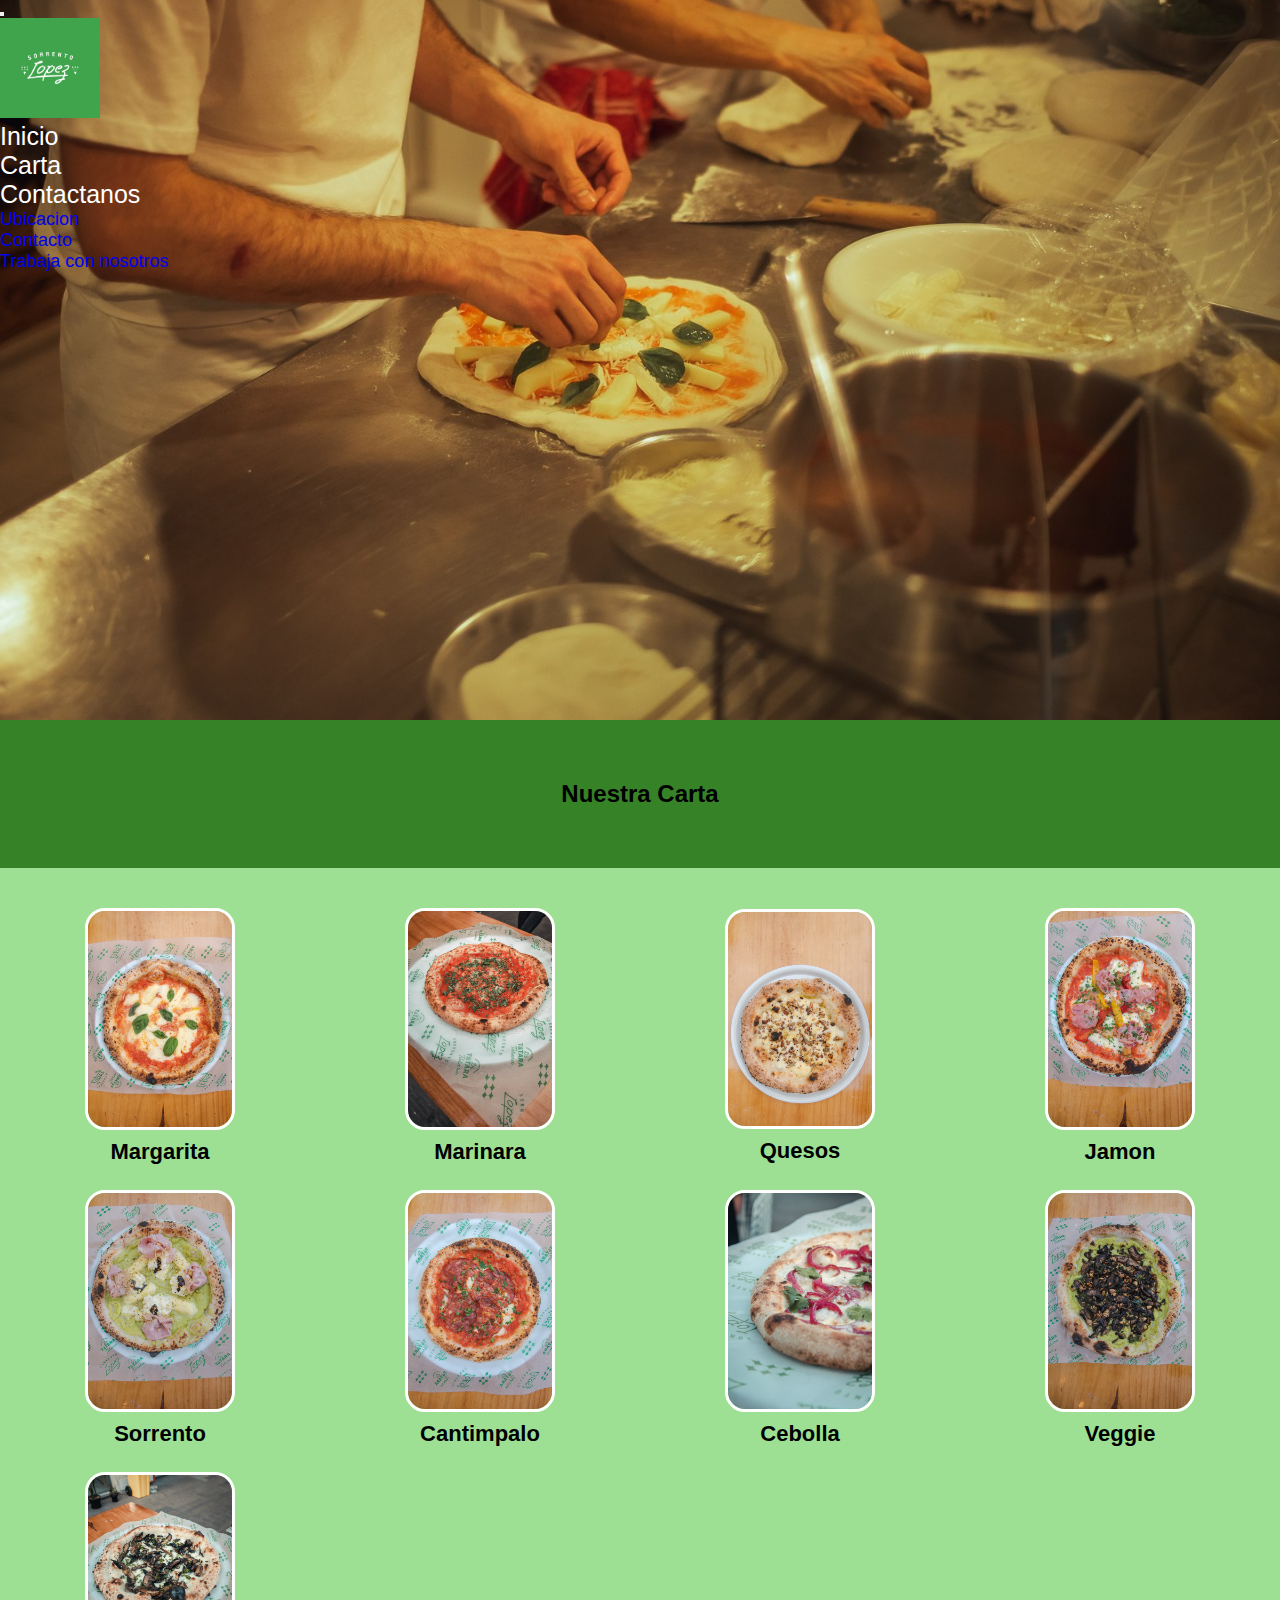
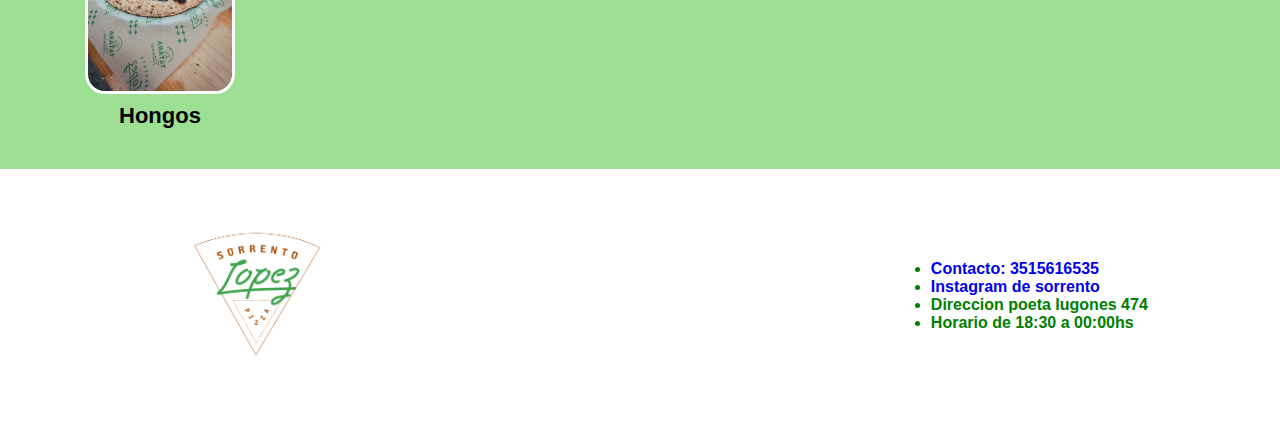
<file: Pages/carta.html>
<!doctype html>
<html lang="en">
  <head>
    <meta charset="utf-8">
    <meta name="viewport" content="width=device-width, initial-scale=1">
    <title>Sorrento</title>
    <link rel="shortcut icon" href="../imag/1_PERFIL.png" type="image/x-icon">

    <!-- CDN Bootstrap -->
    <link href="https://cdn.jsdelivr.net/npm/bootstrap@5.3.0-alpha1/dist/css/bootstrap.min.css" rel="stylesheet" integrity="sha384-GLhlTQ8iRABdZLl6O3oVMWSktQOp6b7In1Zl3/Jr59b6EGGoI1aFkw7cmDA6j6gD" crossorigin="anonymous">
    <!-- CSS -->
    <link rel="stylesheet" href="../css/style.css">
    <!-- Fontfamily -->
    <link rel="preconnect" href="https://fonts.googleapis.com">
    <link rel="preconnect" href="https://fonts.gstatic.com" crossorigin>
    <link href="https://fonts.googleapis.com/css2?family=Frijole&family=IM+Fell+English+SC&family=Lemon&family=Oxygen:wght@300;400&family=Roboto+Serif:wght@600;900&display=swap" rel="stylesheet">
</head>
  <body>

    <!-- Menu nav -->
    <header class="barraNav">
        <nav class="navbar navbar-expand-lg ">
            <div class="container-fluid">
              <button class="navbar-toggler" type="button" data-bs-toggle="collapse" data-bs-target="#navbarNavDropdown" aria-controls="navbarNavDropdown" aria-expanded="false" aria-label="Toggle navigation">
                <span class="navbar-toggler-icon"></span>
              </button>
              <div class="collapse navbar-collapse" id="navbarNavDropdown">
                <a class="img d-none d-lg-block" title="Logo" href="../">
                  <img src="../imag/1_PERFIL.png" width="100px" height="auto" title="Logo" alt="Logo">
              </a>
                <ul class="navbar-nav ms-auto">
                  <li class="nav-item">
                    <a class="nav-link active navLinks" aria-current="page" href="../index.html">Inicio</a>
                  </li>
                  <!-- <li class="nav-item">
                    <a class="nav-link " href="./nosotros.html">Nosotros</a>
                  </li> -->
                  <li class="nav-item">
                    <a class="nav-link active navLinks" href="./carta.html">Carta</a>
                  </li>
                  <li class="nav-item dropdown">
                    <a class="nav-link dropdown-toggle active navLinks" href="#" role="button" data-bs-toggle="dropdown" aria-expanded="false">
                      Contactanos
                    </a>
                    <ul class="dropdown-menu">
                      <li><a class="dropdown-item navLinksDropdown" href="./ubicacion.html">Ubicacion</a></li>
                      <li><a class="dropdown-item navLinksDropdown" href="./contacto.html">Contacto</a></li>
                      <li><a class="dropdown-item navLinksDropdown" href="./trabajaConNosotros.html">Trabaja con nosotros</a></li>
                    </ul>
                  </li>
                </ul>
              </div>
            </div>
          </nav>
     </header>
     <!-- Main -->

     <main>
      <section>
          <div class="divH2Carta">
              <h2 class="divH2Carta">Nuestra Carta</h2>
          </div>
          <div class="grid-container">
              <div class="grid-item">
                  <img src="../imag/margarita.jpg" alt="Margarita" width="150px" height="auto">
                  <h3>Margarita</h3>
              </div>
              <div class="grid-item">
                  <img src="../imag/marinara.jpg" alt="Marinara" width="150px" height="auto">
                  <h3>Marinara</h3>
              </div>
              <div class="grid-item">
                  <img src="../imag/quesos.jpg" alt="Quesos" width="150px" height="auto">
                  <h3>Quesos</h3>
              </div>
              <div class="grid-item">
                  <img src="../imag/jamon.jpg" alt="Jamon" width="150px" height="auto">
                  <h3>Jamon</h3>
              </div>
              <div class="grid-item">
                  <img src="../imag/sorrento.jpg" alt="Sorrento" width="150px" height="auto">
                  <h3>Sorrento</h3>
              </div>
              <div class="grid-item">
                  <img src="../imag/cantimpalo.jpg" alt="Cantimpalo" width="150px" height="auto">
                  <h3>Cantimpalo</h3>
              </div>
              <div class="grid-item">
                  <img src="../imag/pizza cebolla.jpg" alt="Cebolla" width="150px" height="auto">
                  <h3>Cebolla</h3>
              </div>
              <div class="grid-item">
                  <img src="../imag/veggie.jpg" alt="Veggie" width="150px" height="auto">
                  <h3>Veggie</h3>
              </div>
              <div class="grid-item">
                  <img src="../imag/hongos.jpg" alt="Hongos" width="150px" height="auto">
                  <h3>Hongos</h3>
              </div>
              </div>
          </div>
          
      </section>
  </main>
     
    <!-- Footer -->
    <footer class="gridContainer">
        <div>
            <img src="../imag/4_PERFIL.png" alt="perfil">
        </div>
        <div></div>
        <div>
            <ul>
                <li><p><a href="https://linktr.ee/sorrentolopez">Contacto: 3515616535</a></p></li>
                <li><a href="https://www.instagram.com/sorrentolopez/">Instagram de sorrento</a></li>
                <li><p>Direccion poeta lugones 474</p></li>
                <li><p>Horario de 18:30 a 00:00hs</p></li>
            </ul>
        </div>
    </footer>     
    <!-- src bootstrap -->
    <script src="https://cdn.jsdelivr.net/npm/bootstrap@5.3.0-alpha1/dist/js/bootstrap.bundle.min.js" integrity="sha384-w76AqPfDkMBDXo30jS1Sgez6pr3x5MlQ1ZAGC+nuZB+EYdgRZgiwxhTBTkF7CXvN" crossorigin="anonymous"></script>
  </body>
</html>
</file>
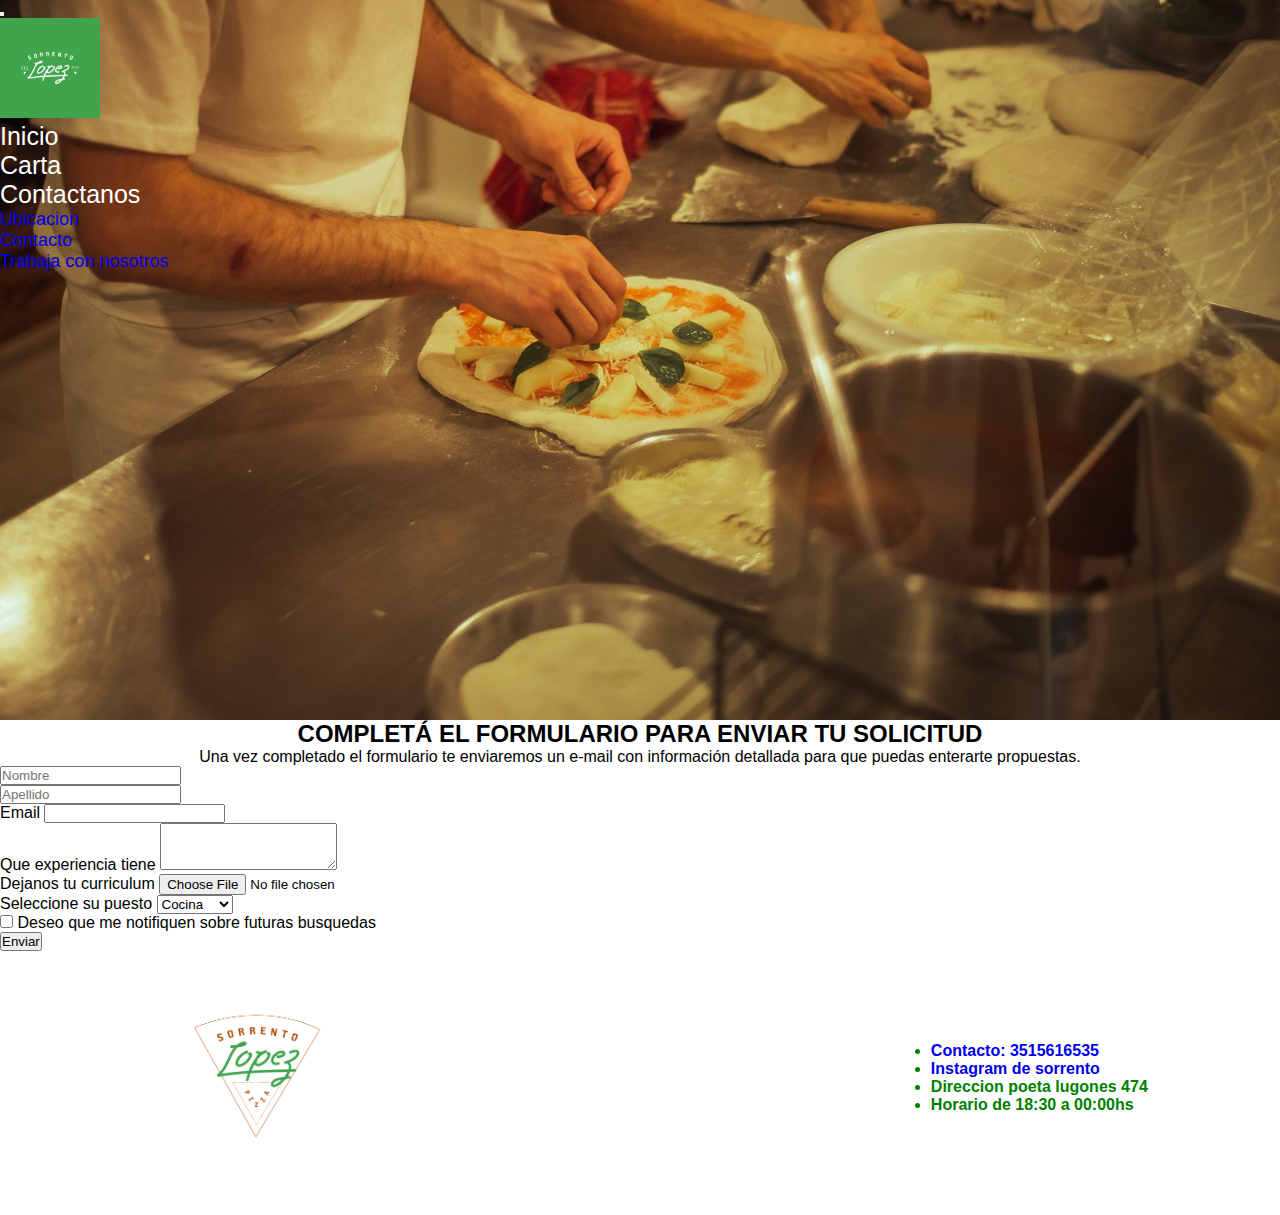
<file: Pages/trabajaConNosotros.html>
<!doctype html>
<html lang="en">
  <head>
    <meta charset="utf-8">
    <meta name="viewport" content="width=device-width, initial-scale=1">
    <title>Sorrento</title>
    <link rel="shortcut icon" href="../imag/1_PERFIL.png" type="image/x-icon">

    <!-- CDN Bootstrap -->
    <link href="https://cdn.jsdelivr.net/npm/bootstrap@5.3.0-alpha1/dist/css/bootstrap.min.css" rel="stylesheet" integrity="sha384-GLhlTQ8iRABdZLl6O3oVMWSktQOp6b7In1Zl3/Jr59b6EGGoI1aFkw7cmDA6j6gD" crossorigin="anonymous">
    <!-- CSS -->
    <link rel="stylesheet" href="../css/style.css">
    <!-- Fontfamily -->
    <link rel="preconnect" href="https://fonts.googleapis.com">
    <link rel="preconnect" href="https://fonts.gstatic.com" crossorigin>
    <link href="https://fonts.googleapis.com/css2?family=Frijole&family=IM+Fell+English+SC&family=Lemon&family=Oxygen:wght@300;400&family=Roboto+Serif:wght@600;900&display=swap" rel="stylesheet">
</head>
  <body>

    <!-- Menu nav -->
    <header class="barraNav">
        <nav class="navbar navbar-expand-lg ">
            <div class="container-fluid">
              <button class="navbar-toggler" type="button" data-bs-toggle="collapse" data-bs-target="#navbarNavDropdown" aria-controls="navbarNavDropdown" aria-expanded="false" aria-label="Toggle navigation">
                <span class="navbar-toggler-icon"></span>
              </button>
              <div class="collapse navbar-collapse" id="navbarNavDropdown">
                <a class="img d-none d-lg-block" title="Logo" href="../">
                  <img src="../imag/1_PERFIL.png" width="100px" height="auto" title="Logo" alt="Logo">
              </a>
                <ul class="navbar-nav ms-auto">
                  <li class="nav-item">
                    <a class="nav-link active navLinks" aria-current="page" href="../index.html">Inicio</a>
                  </li>
                  <!-- <li class="nav-item">
                    <a class="nav-link " href="./nosotros.html">Nosotros</a>
                  </li> -->
                  <li class="nav-item">
                    <a class="nav-link active navLinks" href="./carta.html">Carta</a>
                  </li>
                  <li class="nav-item dropdown">
                    <a class="nav-link dropdown-toggle active navLinks" href="#" role="button" data-bs-toggle="dropdown" aria-expanded="false">
                      Contactanos
                    </a>
                    <ul class="dropdown-menu">
                      <li><a class="dropdown-item navLinksDropdown" href="./ubicacion.html">Ubicacion</a></li>
                      <li><a class="dropdown-item navLinksDropdown" href="./contacto.html">Contacto</a></li>
                      <li><a class="dropdown-item navLinksDropdown" href="./trabajaConNosotros.html">Trabaja con nosotros</a></li>
                    </ul>
                  </li>
                </ul>
              </div>
            </div>
          </nav>
     </header>
    
    <!-- Formulario -->
    <section class="containerForm">
      <div class="divContacto">
          <h2>COMPLETÁ EL FORMULARIO PARA ENVIAR TU SOLICITUD</h2>
          <p>Una vez completado el formulario te enviaremos un e-mail con información detallada para que puedas enterarte propuestas.</p>
      </div>
      <div class="container divForm">
          <form class="row g-3">
              <div class="col-md-6">
                  <input type="text" class="form-control" placeholder="Nombre" aria-label="Nombre" required>
              </div>
              <div class="col-md-6">
                  <input type="text" class="form-control" placeholder="Apellido" aria-label="Apellido" required>
              </div>
              <div class="col-12">
                  <label for="inputEmail4" class="form-label">Email</label>
                  <input type="email" class="form-control" id="inputEmail4" required>
              </div>
              <div class="mb-3">
                  <label for="exampleFormControlTextarea1" class="form-label">Que experiencia tiene</label>
                  <textarea class="form-control" id="exampleFormControlTextarea1" rows="3"></textarea>
              </div>
              <div class="mb-3">
                <label for="formFile" class="form-label">Dejanos tu curriculum</label>
                <input class="form-control" type="file" id="formFile">
              </div>
              <div class="col-md-4">
                  <label for="inputState" class="form-label">Seleccione su puesto</label>
                  <select id="inputState" class="form-select">
                  <option selected>Cocina</option>
                  <option>Cajero</option>
                  <option>Limpieza</option>
                  <option>Otro</option>
              </select>
              </div>
              <div class="col-12">
                  <div class="form-check">
                  <input class="form-check-input" type="checkbox" id="gridCheck">
                  <label class="form-check-label" for="gridCheck">
                      Deseo que me notifiquen sobre futuras busquedas
                  </label>
              </div>
              </div>
              <div class="col-12">
                  <button type="submit" class="btn btn-warning mb-5">Enviar</button>
              </div>
          </form>
      </div>
  </section>
</main>
     
    <!-- Footer -->
    <footer class="gridContainer">
        <div>
            <img src="../imag/4_PERFIL.png" alt="perfil">
        </div>
        <div></div>
        <div>
            <ul>
                <li><p><a href="https://linktr.ee/sorrentolopez">Contacto: 3515616535</a></p></li>
                <li><a href="https://www.instagram.com/sorrentolopez/">Instagram de sorrento</a></li>
                <li><p>Direccion poeta lugones 474</p></li>
                <li><p>Horario de 18:30 a 00:00hs</p></li>
            </ul>
        </div>
    </footer>     
    <!-- src bootstrap -->
    <script src="https://cdn.jsdelivr.net/npm/bootstrap@5.3.0-alpha1/dist/js/bootstrap.bundle.min.js" integrity="sha384-w76AqPfDkMBDXo30jS1Sgez6pr3x5MlQ1ZAGC+nuZB+EYdgRZgiwxhTBTkF7CXvN" crossorigin="anonymous"></script>
  </body>
</html>
</file>
<file: css/style.css>
* {
    margin: 0;
    padding: 0;
    box-sizing: border-box; 
    font-family: 'Lato', sans-serif;
}
a {
    text-decoration: none;
}
a:hover {
    text-decoration: underline white;
}

header{
    background-image: url("../imag/preparacion.jpg");
}

.barraNav {
    height: 80vh;
    background-repeat: no-repeat;
    background-size: cover;
    background-position: right;
}

.navLinks{
    font-size: 25px;
}

.navbar-nav .nav-link.active{
    color: white;
}

.navLinksDropdown {
    font-size: 18px;
}

.presentacion{
    display: flex;
    justify-content: center;
    align-items: center;
    margin-top: 0px;
    background-image: url("../imag/background\ italiano.jpg");
    background-size: cover;

}
.presentacion .item1 {
    height: 600px;
    width: auto;
    border-radius: 20px;
    margin-top: 15px;
    margin-bottom: 15px;
}

.item2{
    display: flexs;
}

.presentacion .item2 {
    height: 600px ;
    width: 400px;
    background-image: url("../imag/1_PERFIL.png");
    background-size: 30%;
    margin-bottom: auto;
    font-size: large;
    border-radius: 20px;
    margin-left: 15px;
    text-align: center;
    font-family: 'Frijole', cursive;
    font-family: 'IM Fell English SC', serif;
    font-family: 'Lemon', cursive;
    font-family: 'Oxygen', sans-serif;
    font-family: 'Roboto Serif', serif;
    font-weight: bold;
    font-size: 1.6rem;
    color: black;
    margin-top: 15px;
    margin-bottom: 15px;
}

.presentacion .item2:hover {
    background: rgb(21, 150, 62);
    color: white;
}


.info{
    display: flex;
    flex-direction: column-reverse;
    align-items: center;
    justify-content: center;
    background-image: url("../imag/background.jpg");
    background-size: cover;
}

.info .texto{
    background-image: url("../imag/1_PERFIL.png");
    background-size: 30%;
    height: 150px;
    width: 600px;
    border-radius: 20px;
    text-align: center;
    margin-top: 15px;
    font-family: 'Frijole', cursive;
    font-family: 'IM Fell English SC', serif;
    font-family: 'Lemon', cursive;
    font-family: 'Oxygen', sans-serif;
    font-family: 'Roboto Serif', serif;
    color: black;
    font-weight: bold;
    font-size: 1em;
}

.info .texto:hover{
    background:rgb(21, 150, 62);
    color: white;
}

.info .imagen {
    height: 60%;
    width: 40%;
    border-radius: 20px;
    margin-top: 20px;
}

.nosotrosInfo {
    display: flex;
    justify-content: space-evenly;
    align-items: center;
    margin-top: 30px;
   
}

/* Footer */
.gridContainer{
    display: grid;
    grid-template-columns: auto auto auto;
    grid-template-rows: auto auto;
    gap: 10px;
    align-items: center;
    justify-content: space-around;
}

footer div img {
    height: 250px;
    width: auto;
}

footer div ul {
    font-family: 'Frijole', cursive;
    font-family: 'IM Fell English SC', serif;
    font-family: 'Lemon', cursive;
    font-family: 'Oxygen', sans-serif;
    font-family: 'Roboto Serif', serif;
    font-size: 1rem;
    font-weight: bold;
    color: green;
}





/* Carta */

main .divH2Carta {
    text-align: center;
    background-color: #368327;
    padding: 30px 0;
}

main .divH2Carta .h2Carta {
    color: white;
    font-size: 65px;
  
}

main .grid-container {
    display: grid;
    grid-template-columns: repeat(4, 1fr);
    grid-template-rows: repeat(3, 1fr);
    justify-items: center;
    align-items: center;
    row-gap: 25px;
    padding: 40px 0;
    background-color: #9de094;
}



main .grid-item {
    text-align: center;
}

main .grid-item img {
    border: 3px solid white;
    border-radius: 20px;
}

main .grid-item h3 {
    font-size: 22px;
    margin-top: 5px;
}

main p {
    text-align: center;
    font-weight: bold;
    
}

/* Trabaja con nosotros */

.divContacto {
    text-align: center;
}

/* ubicacion */
.fa-solid {
    font-weight: 900;
    font-size: 80px;
    margin-top: 20px;
    margin-bottom: 10px;
}

.boton {
    font-weight: 700;
    color: black;
    border: 3px solid ;
    border-radius: 30px;
    padding: 10px;
}



.mapa {
    display: flex;
    justify-content: center;
    margin-top: 30px;
}

/* Contacto */

.contacto {
    margin-top: 40px;
    margin-bottom: 40px;
}

.fa-brands{
    font-weight: 900;
    font-size: 80px;
    margin-top: 20px;
    margin-bottom: 10px;
}
/* Media Index */

@media (min-width: 1440px) and (max-width: 425px) {
}

@media (max-width:800px ){
    .barraNav{
        height: 20vh;
    }

    .info .imagen {
        width: 400px;
        height: auto;
    }

    .presentacion{
        flex-direction: column;
      
    }
}

@media (max-width:600px){
    .info .texto {
        width: 400px;
        height: 300px;
    }
}

/* Media carta */

@media (max-width: 768px) {
    main .grid-container {
        grid-template-columns: repeat(2, 1fr);
        grid-template-rows: repeat(5, 1fr);
        padding: 0 20px;
    }
}
</file>
